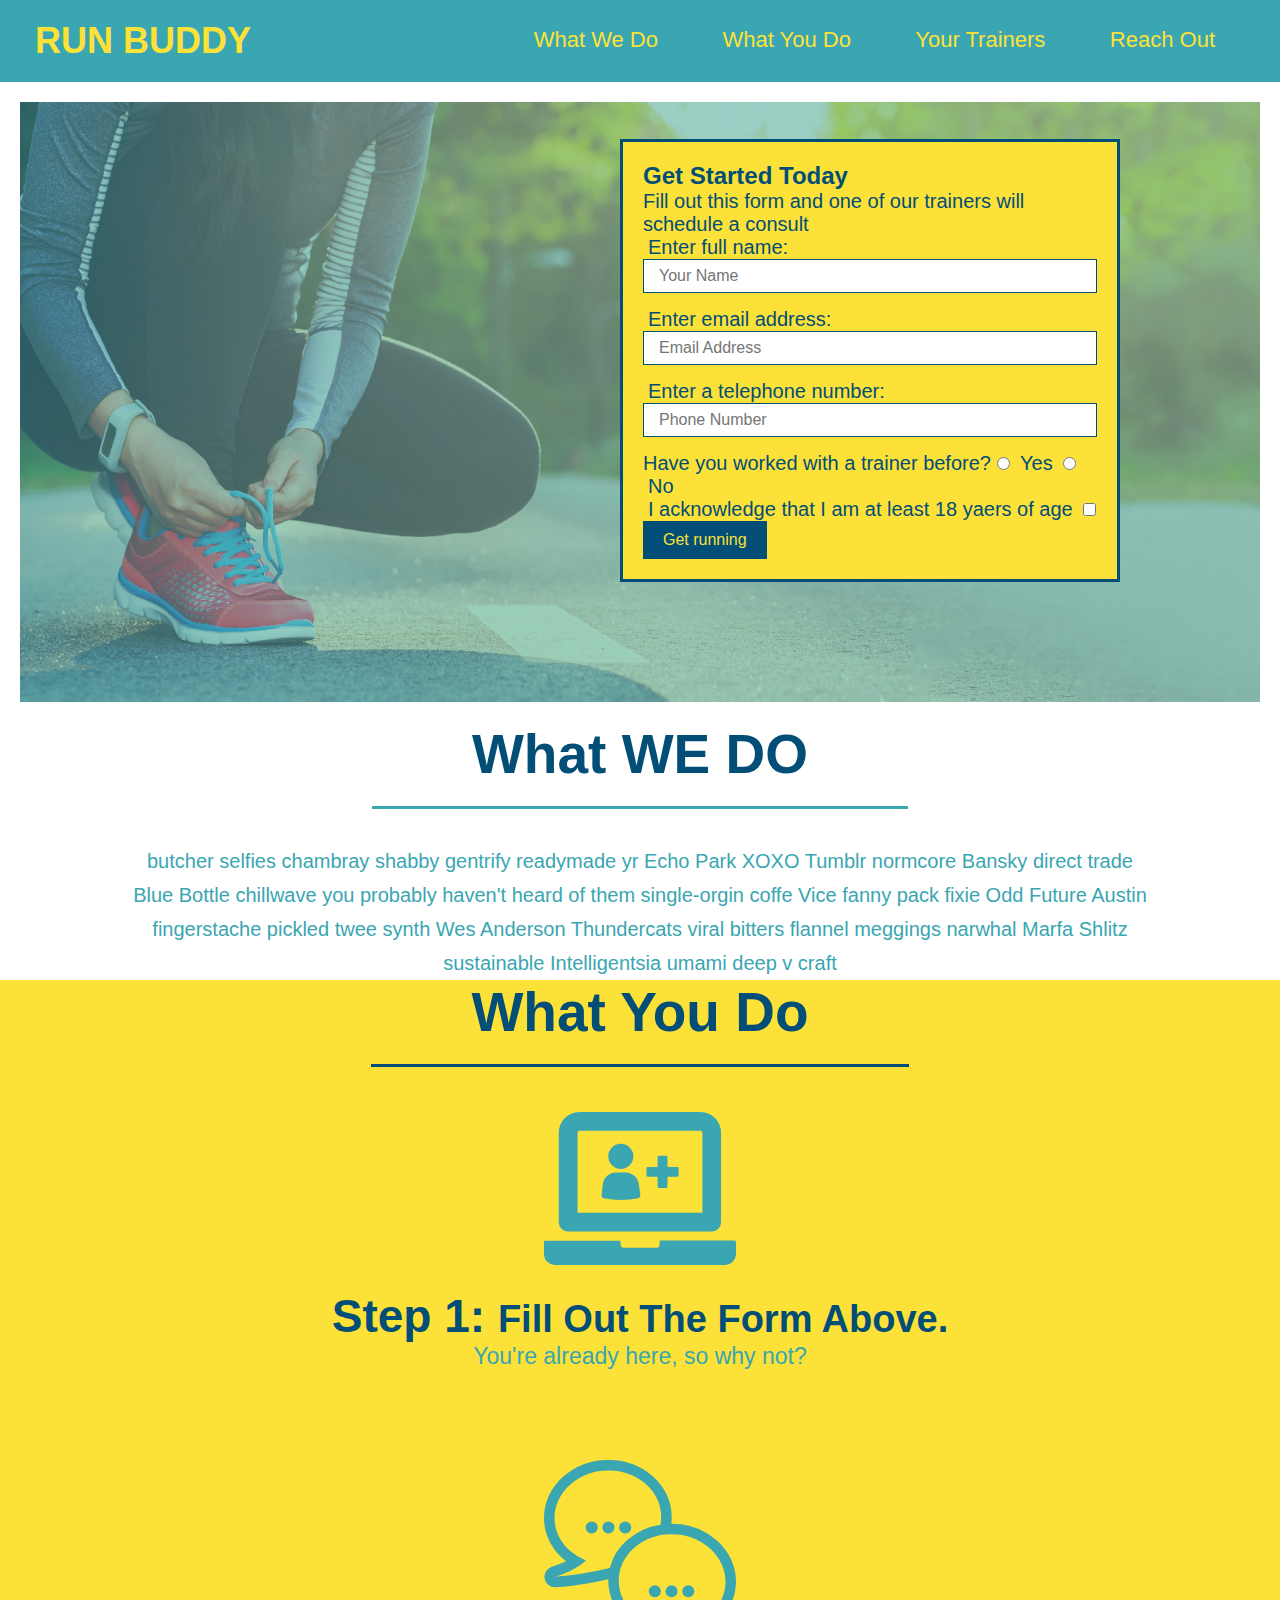
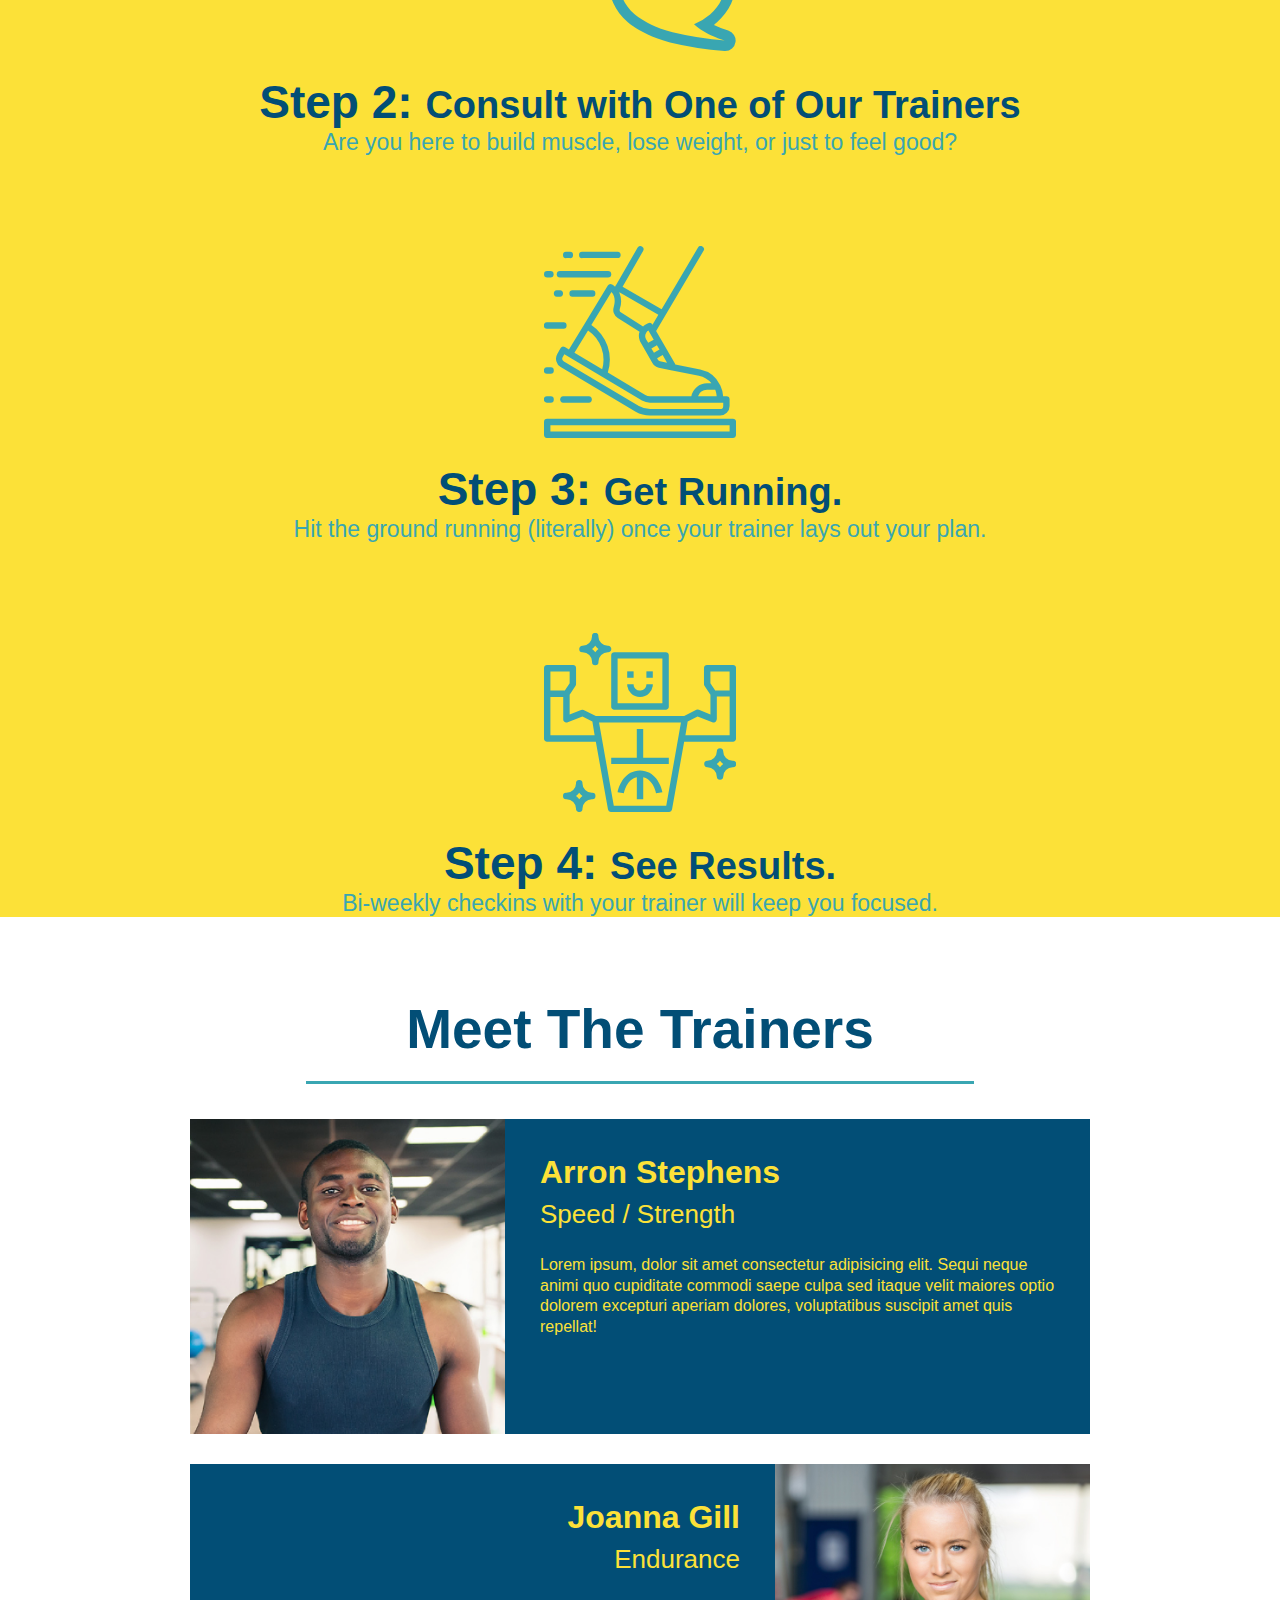
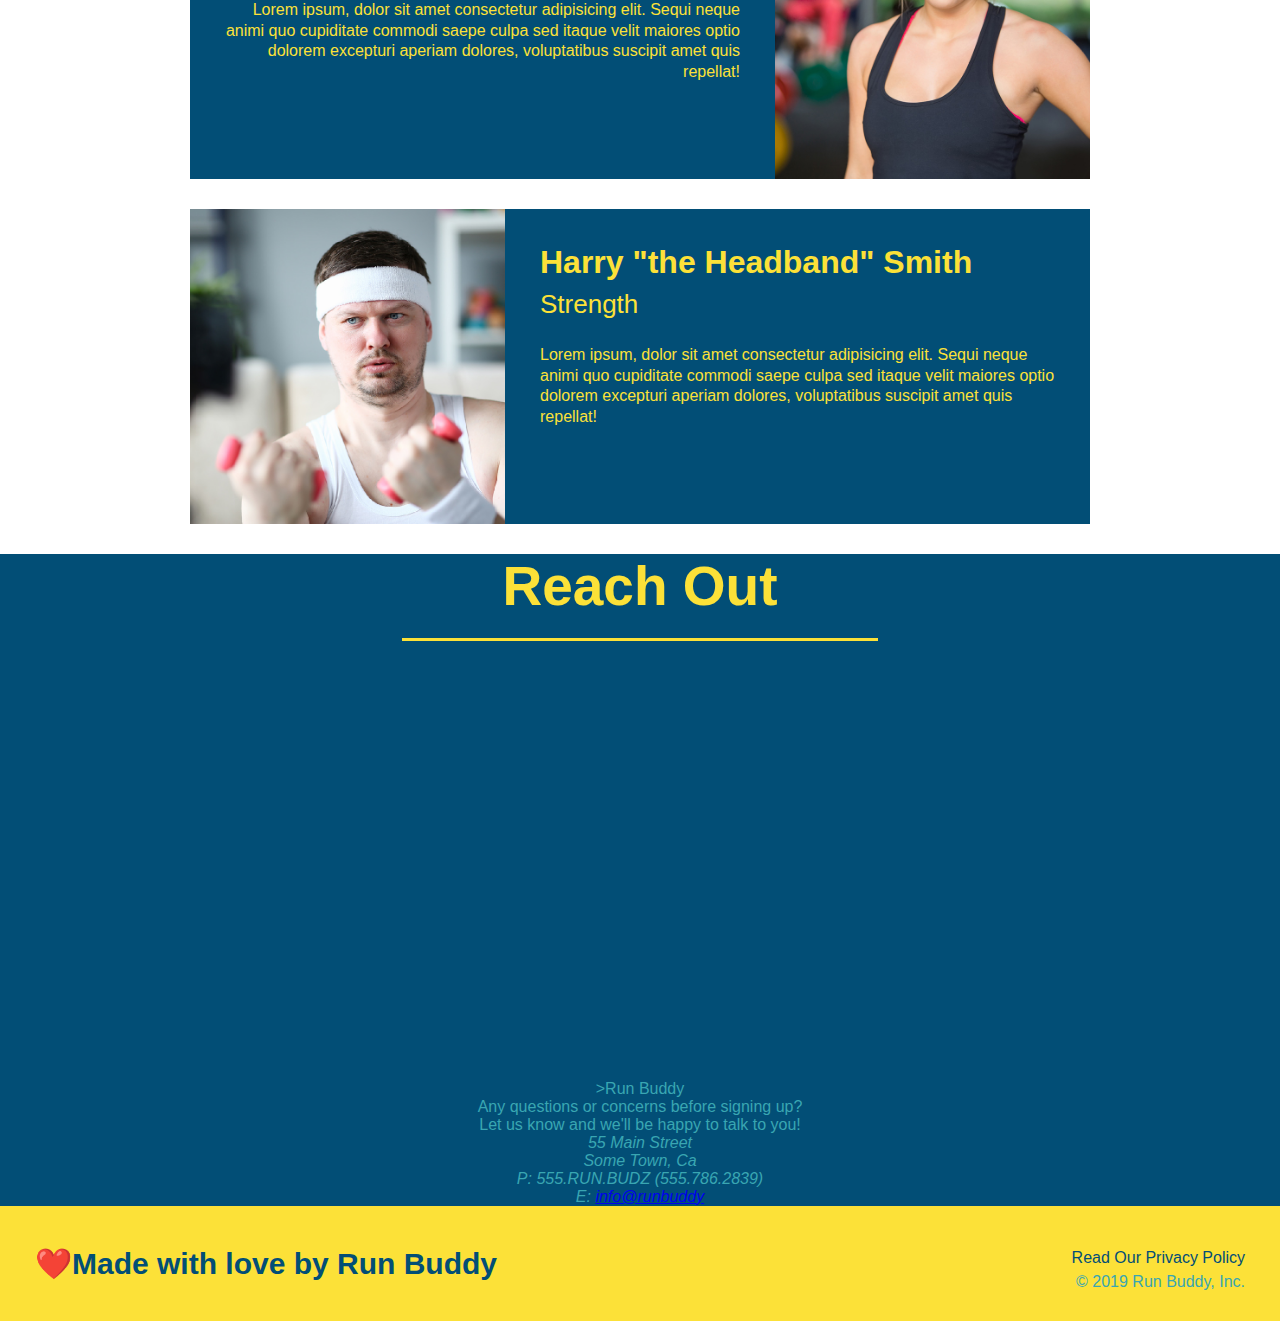
<file: index.html>
<!DOCTYPE html>
<html lang="en">
    <head>
        <meta charset="UTF-8" />
        <title>Run Buddy </title>
        
        <link rel="stylesheet" href="./assets/css/style.css" />
    </head>
    <body>
        <header>
        <h1>
            <a href="/">RUN BUDDY</a>
            </h1>
        <nav>
            <ul>
                <li>
                    <a href="#what-we-do">What We Do</a>
                </li>

                <li>
                    <a href="#what-you-do">What You Do</a>
                </li>

                <li>
                    <a href="#your-trainers">Your Trainers</a>
                </li>
                
                <li>
                    <a href="#reach-out">Reach Out</a>
                </li>
            </ul>
        </nav>
        </header>

        <!--"Get started" section -->
        <section class="hero"> 
            <div class="hero-form">
                <h3>Get Started Today</h3>
                <p>Fill out this form and one of our trainers will schedule a consult</p>
                <form>
                    <label for="name">Enter full name:</label>
                    <input type="text" placeholder="Your Name" name="name" id="name" class="form-input" />

                    <label for="email">Enter email address:</label>
                    <input type="email" placeholder="Email Address" name="email" id="email" class="form-input" />

                    <label for="phone">Enter a telephone number:</label>
                    <input type="tel" placeholder="Phone Number" name="phone" id="phone" class="form-input" />
                    <p>
                        Have you worked with a trainer before?
                        <input type="radio" name="trainer-confirm" id="trainer-yes" />
                        <label for="trainer-yes">Yes</label>
                        <input type="radio" name="trainer-confirm" id="trainer-no" />
                        <label for="trainer-no">No</label>
                    </p>
                    <p>
                        <label for="checkbox">I acknowledge that I am at least 18 yaers of age</label>
                        <input type="checkbox" name="age-confirm" id="checkbox" />
                    </p>
                    <button type="submit">Get running</button>
                </form>
            </div>
        </section>

        <!--"what we do" section-->
        <section id="what-we-do" class="intro">
            <h2 class="section-title primary-border"> What WE DO</h2>
            <p>
                butcher selfies chambray shabby gentrify readymade yr Echo Park XOXO Tumblr normcore Bansky direct trade Blue Bottle chillwave you probably haven't heard of them single-orgin coffe Vice fanny pack fixie Odd Future Austin fingerstache pickled twee synth Wes Anderson Thundercats viral bitters flannel meggings narwhal Marfa Shlitz sustainable Intelligentsia umami deep v craft
            </p>
        </section>

        <!--"what you do" section-->
        <section id="what-you-do" class="steps">
            <h2 class="section-title secondary-border"> What You Do</h2>
                <div>
                    <img src="./assets/css/images/step-1.svg" alt="" />
                    <h3>Step 1: <span>Fill Out The Form Above.</span></h3>
                    <p>You're already here, so why not?</p>
                </div>

                <div>
                    <img src="./assets/css/images/step-2.svg" alt="" />
                    <h3>Step 2: <span> Consult with One of Our Trainers</span></h3>
                    <p>Are you here to build muscle, lose weight, or just to feel good?</p>
                </div>

                <div>
                    <img src="./assets/css/images/step-3.svg" alt="" />
                    <h3>Step 3: <span>Get Running.</span></h3>
                    <p>Hit the ground running (literally) once your trainer lays out your plan.</p>
                </div>

                <div>
                    <img src="./assets/css/images/step-4.svg" alt="" />
                    <h3>Step 4: <span> See Results.</span></h3>
                    <p>Bi-weekly checkins with your trainer will keep you focused.</p>
                </div>
        </section>

        <!--"meet your trainer" section-->
        <section id="your-trainers" class="trainers">
            <h2 class="section-title primary-border">
                Meet The Trainers</h2>

                <article class="trainer">
                    <img src="./assets/css/images/trainer-1.jpg" alt="Arron Stephens in his workout clothes, ready to pump iron" />
                    <div class="trainer-bio text-left">
                        <h3>Arron Stephens</h3>
                        <h4>Speed / Strength</h4>
                        <p>
                            Lorem ipsum, dolor sit amet consectetur adipisicing elit. Sequi neque animi quo cupiditate commodi saepe culpa sed
                            itaque velit maiores optio dolorem excepturi aperiam dolores, voluptatibus suscipit amet quis repellat!
                        </p>
                    </div>
                </article>

                <article class="trainer">
                    <div class="trainer-bio text-right">
                        <h3>Joanna Gill</h3>
                        <h4>Endurance</h4>
                        <p>
                            Lorem ipsum, dolor sit amet consectetur adipisicing elit. Sequi neque animi quo cupiditate commodi saepe culpa sed
                            itaque velit maiores optio dolorem excepturi aperiam dolores, voluptatibus suscipit amet quis repellat!
                        </p>
                    </div>
                    <img src="./assets/css/images/trainer-2.jpg" alt="Joanna gill cooling off after a workout" />
                </article>

                <article class="trainer">
                    <img src="./assets/css/images/trainer-3.jpg" alt="Harry Smith wearing a headband and lifting comically small pink weights" />
                    <div class="trainer-bio text-left">
                        <h3>Harry "the Headband" Smith</h3>
                        <h4>Strength</h4>
                        <p>
                            Lorem ipsum, dolor sit amet consectetur adipisicing elit. Sequi neque animi quo cupiditate commodi saepe culpa sed
                            itaque velit maiores optio dolorem excepturi aperiam dolores, voluptatibus suscipit amet quis repellat!
                        </p>
                    </div>
                </article>
        </section>

        <!--"reach out" section-->
        <section id="reach-out" class="contact">
            <h2 class="section-title secondary-border">Reach Out</h2>
            <div class="contact-info">
                <iframe src="https://www.google.com/maps/embed?pb=!1m18!1m12!1m3!1d3147.1079747227936!2d-120.42364418397035!3d37.92790791110593!2m3!1f0!2f0!3f0!3m2!1i1024!2i768!4f13.1!3m3!1m2!1s0x8090c49129b6ac57%3A0xb56c7eb95a2cd8bd!2sMain%20St%2C%20California%2095327!5e0!3m2!1sen!2sus!4v1616426329495!5m2!1sen!2sus" 
                width="600"
                height="450"
                style="border:0;"
                allowfullscreen=""
                loading="lazy">
            </iframe>
            </div>

            <div>
                <h3>
                </h3>>Run Buddy</h3>
                <p>
                    Any questions or concerns before signing up?
                    <br />
                    Let us know and we'll be happy to talk to you!
                </p>
                <address>
                    55 Main Street <br/>
                    Some Town, Ca <br/>
                    P: 555.RUN.BUDZ (555.786.2839) <br/>
                    E: <a href="mailto:info@runbuddy.io">info@runbuddy</a>
                </address>
            </div>
        </section>

        <footer>
            <h2>❤️Made with love by Run Buddy</h2>
            <div>
                <a>Read Our Privacy Policy</a><br />
                &copy; 2019 Run Buddy, Inc.
            </div>
        </footer>

    </body>
</html>
</file>
<file: assets/css/style.css>
*{
    margin: 0;
    padding: 0;
    box-sizing: border-box;
}

body {
    /* more on this crazy alphanumerical value in a minute! */
    color: #39a6b2;
    font-family: Arial, Helvetica, sans-serif;
}

/* apply tyles to <header> */
header {
    padding: 20px 35px;
    background-color: #39a6b2;
}

h1 {
    font-weight: bold;
    font-size: 36px;
    color: #fce138;
    margin: 0;
    display: inline;
}

header a {
    text-decoration: none;
    color: #fce138;
}

header nav {
    float: right;
    margin: 7px 0;
}

header nav ul li {
    display: inline;
}

header nav ul li a {
    margin: 0 30px;
    font-weight: lighter;
    font-size: 22px;
}

footer {
    background: #fce138;
    width: 100%;
    padding: 40px 35px;
}

footer h2 {
    display: inline;
    color: #024e76;
    font-size: 30px;
    margin: 0;
}

footer div {
    float: right;
    line-height: 1.5;
    text-align: right;
}

footer a {
    color: #024e76;
}

.hero {
    background-image: url("../css/images/hero-bg\ \(1\).jpg");
    height: 600px;
    background-size: cover;
    background-position: center;
    position: relative;
}

.hero-form {
    border: 3px solid #024e76;
    background-color: #fce138;
    padding: 20px;
    width: 500px;
    color: #024e76;
    position: absolute;
    bottom: 120px;
    right: 140px;
}

.hero-form p {
    margin: 5px 0 15px 0n;
}

.hero-form h3 {
    font-size: 24px;
    margin: 0;
}

.form-input {
    border: 1px solid #024e76;
    display: block;
    padding: 7px 15px;
    font-size: 16px;
    color: #024e76;
    width: 100%;
    margin-bottom: 15px;
}

.hero-form label {
    margin: 0 5px;
}

.hero-form button {
    color: #fce138;
    background-color: #024e76;
    border: none;
    padding: 10px 20px;
    font-size: 16px;
}

/*apply to the intro*/ 
.intro {
    text-align: center;
}

.intro h2 {
}

.intro p {
    line-height: 1.7;
    color: #39a6b2;
    width: 80%;
    font-size: 20px;
    margin: 0 auto;
}
/*steps styles end */

/* applys to the steps */
.steps {
    text-align: center;
    background: #fce138;
}

.steps h2 {
}

.section-title {
    font-size: 55px;
    color: #024e76;
    margin-bottom: 35px;
    padding: 0 100px 20px 100px;
    display: inline-block;
    border-bottom: 3px solid;
}

.primary-border {
    border-color: #39a6b2;
}

.secondary-bordxer {
    border-color: #39a6b2;
}

.steps div {
    margin-bottom: 80px;
}

.steps img {
    width: 15%;
    margin: 10px 0;
}

.steps h3 {
    color: #024e76;
    font-size: 46px;
    margin-top: 10px;
}

.steps p {
    color: #39a6b2;
    font-size: 23px;
}

.steps span {
    font-size: 38px;
}
/* steps style ends*/


/*meet the trainers */
.trainers {
    text-align: center;
}

.trainer {
    width: 900px;
    margin: 0 auto 30px auto;
    background: #024e76;
    color: #fce138;
    overflow: auto;
}

.trainer img {
    width: 35%;
    float: left;
}

.trainer-bio {
    padding: 35px;
    float: left;
    width: 65%;
}

.text-left {
    text-align: left;
}

.text-right {
    text-align: right;
}

.trainer-bio h3 {
    font-size: 32px;
    margin-bottom: 8px;
}

.trainer-bio h4 {
    font-weight: lighter;
    font-size: 26px;
    margin-bottom: 25px;
}

.trainer-bio p {
    font: 17px;
    line-height: 1.3;
}
/* meet the trainer sztylesz end */


/* reach out section */
.contact {
    text-align: center;
    background: #024e76;
}

.contact h2 {
    color: #fce138;
}

.contact-info iframe {
    width: 400px;
    height: 400px;
}

.contact-info div {
    width: 410px;
    display: inline-block;
    vertical-align: top;
    text-align: left;
    margin: 30px 0 0 60px;
    color: white;
}

.contact-info h3 {
    color: #fce138;
    font-size: 32px;
}

.contact-infop, .contact-info address {
    margin: 20px 0;
    line-height: 1.5;
    font-size: 20px;
    font-style: normal;
}

.contact-info a {
    color: #fce138;
}
/* reach out styles end */

/* homepage hero */
.hero {
    margin: 20px;
    background-color: white;
    font-size: 20px;
    color: blue;
}

/* secondary page hero */
.hero-secondary {
    margin: 20px;
    background-color: black;
    font-size: 20px;
    color: red;
}
</file>
